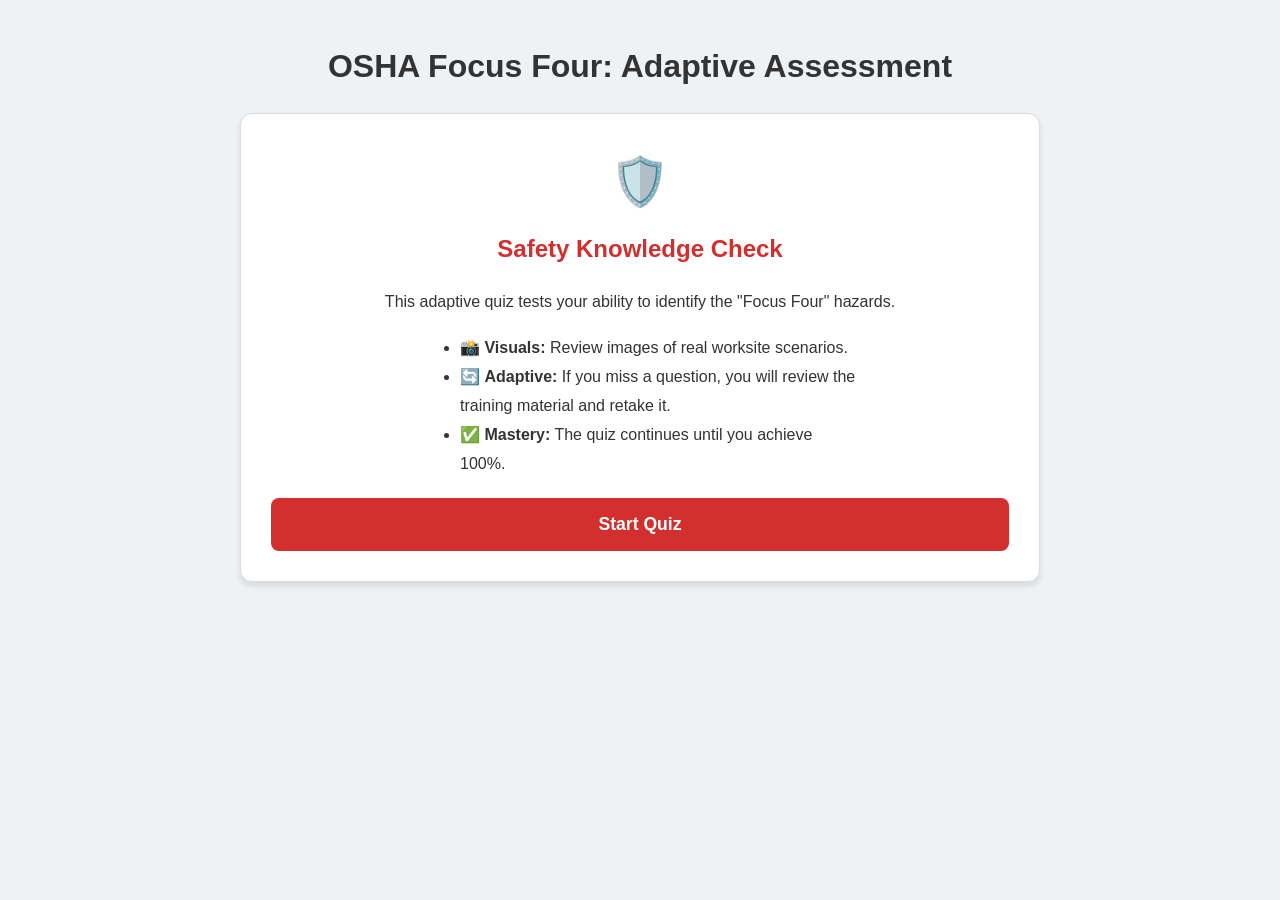
<file: index.html>
<!DOCTYPE html>
<html lang="en">
<head>
    <meta charset="UTF-8">
    <meta name="viewport" content="width=device-width, initial-scale=1.0">
    <title>OSHA Focus Four - Adaptive Quiz</title>
    <style>
        :root {
            --primary: #d32f2f;
            --secondary: #333;
            --light: #f4f4f4;
            --correct: #2e7d32;
            --wrong: #c62828;
            --shadow: 0 4px 6px rgba(0,0,0,0.1);
        }
        body { font-family: 'Segoe UI', Tahoma, Geneva, Verdana, sans-serif; line-height: 1.6; margin: 0; padding: 20px; background: #eef2f5; color: #333; }
        .container { max-width: 800px; margin: 20px auto; }
        
        /* State Views */
        .view { display: none; }
        .active { display: block; animation: fadeIn 0.4s ease-in-out; }

        /* Card Styles */
        .card { 
            border: 1px solid #ddd; 
            border-radius: 12px; 
            padding: 30px; 
            margin-bottom: 20px; 
            background: #fff; 
            box-shadow: var(--shadow); 
        }
        h1 { text-align: center; color: var(--secondary); margin-bottom: 20px; }
        h2 { color: var(--primary); margin-top: 0; }

        /* Quiz Styles */
        .question-meta { font-size: 0.85em; text-transform: uppercase; color: #666; letter-spacing: 1px; margin-bottom: 10px; font-weight: bold; }
        
        /* Explicitly styling the question text to ensure visibility */
        .question-text { 
            display: block;
            font-size: 1.4em; 
            font-weight: 600; 
            margin-bottom: 20px; 
            color: #111; 
            line-height: 1.4;
            border-left: 4px solid var(--primary);
            padding-left: 15px;
        }
        
        /* Image container */
        .question-media { 
            text-align: center; 
            margin: 20px 0; 
            background: #fff; 
            padding: 5px; 
            border-radius: 8px; 
        }
        .question-media img { 
            max-width: 100%; 
            max-height: 400px; 
            border-radius: 4px; 
            box-shadow: 0 2px 4px rgba(0,0,0,0.1);
            border: 1px solid #eee;
        }

        /* Options */
        .options { list-style: none; padding: 0; display: grid; gap: 10px; }
        .option { 
            background: #fff; 
            padding: 15px 20px; 
            border-radius: 8px; 
            cursor: pointer; 
            transition: all 0.2s; 
            border: 2px solid #e0e0e0; 
            font-size: 1.05em;
        }
        .option:hover { border-color: var(--primary); background: #fff5f5; }
        .option.selected { border-color: var(--primary); background: #ffebee; color: var(--primary); font-weight: bold; }

        /* Review Styles */
        .review-item { border: 1px solid #eee; border-left: 5px solid var(--primary); border-radius: 6px; padding: 20px; margin-bottom: 20px; background: #fff; }
        .review-context { background: #fafafa; padding: 15px; border-radius: 6px; margin-top: 15px; font-size: 0.95em; }
        .review-context img { max-width: 100%; height: auto; margin-top: 10px; border-radius: 4px; border: 1px solid #ddd; }
        
        /* Buttons */
        .btn { 
            display: block; 
            width: 100%; 
            padding: 16px; 
            background: var(--primary); 
            color: #fff; 
            border: none; 
            border-radius: 8px; 
            font-size: 1.1em; 
            font-weight: bold; 
            cursor: pointer; 
            text-align: center; 
            transition: background 0.2s; 
            margin-top: 20px;
        }
        .btn:hover { background: #b71c1c; }
        .btn:disabled { background: #ccc; cursor: not-allowed; }

        /* Progress Bar */
        .progress-container { height: 8px; background: #e0e0e0; border-radius: 4px; margin-bottom: 25px; overflow: hidden; }
        .progress-bar { height: 100%; background: var(--primary); width: 0%; transition: width 0.3s ease; }

        @keyframes fadeIn { from { opacity: 0; transform: translateY(5px); } to { opacity: 1; transform: translateY(0); } }
    </style>
</head>
<body>

<div class="container">
    <h1>OSHA Focus Four: Adaptive Assessment</h1>

    <div id="view-intro" class="view active">
        <div class="card" style="text-align: center;">
            <div style="font-size: 3em; margin-bottom: 10px;">🛡️</div>
            <h2>Safety Knowledge Check</h2>
            <p>This adaptive quiz tests your ability to identify the "Focus Four" hazards.</p>
            <ul style="text-align: left; margin: 20px auto; max-width: 400px; line-height: 1.8;">
                <li>📸 <strong>Visuals:</strong> Review images of real worksite scenarios.</li>
                <li>🔄 <strong>Adaptive:</strong> If you miss a question, you will review the training material and retake it.</li>
                <li>✅ <strong>Mastery:</strong> The quiz continues until you achieve 100%.</li>
            </ul>
            <button class="btn" onclick="app.startQuiz()">Start Quiz</button>
        </div>
    </div>

    <div id="view-quiz" class="view">
        <div class="card">
            <div class="progress-container">
                <div class="progress-bar" id="progress-bar"></div>
            </div>
            <div id="quiz-container">
                </div>
            <button class="btn" id="submit-btn" onclick="app.submitAnswer()" disabled>Submit Answer</button>
        </div>
    </div>

    <div id="view-review" class="view">
        <div class="card">
            <h2 id="score-header"></h2>
            <p>You missed the items below. Please review the lesson context and images before retaking them.</p>
        </div>
        <div id="review-list">
            </div>
        <button class="btn" onclick="app.retakeMissed()">Retake Missed Questions</button>
    </div>

    <div id="view-victory" class="view">
        <div class="card" style="text-align: center; padding: 50px;">
            <div style="font-size: 5em;">🏆</div>
            <h2 style="color: var(--correct); font-size: 2em; margin: 20px 0;">Certified Safe!</h2>
            <p>You have successfully identified all Focus Four hazards and achieved 100% mastery.</p>
            <br>
            <button class="btn" onclick="location.reload()">Restart Course</button>
        </div>
    </div>
</div>

<script>
/**
 * DATA STORE
 * Complete dataset with Images (img) and Text (question)
 */
const quizData = [
  {
    "id": "q1",
    "lesson": "Falls",
    "question": "From what heights do vertical drops in the construction industry become especially dangerous?",
    "img": "138070.jpg", 
    "options": ["2 feet or more", "4 feet or more", "6 feet or more", "8 feet or more"],
    "correct": 2,
    "reviewText": "Within the construction industry, vertical drops over <strong>6 feet</strong> are especially dangerous. Workers should always use fall protection when exposed to heights over 6 feet."
  },
  {
    "id": "q2",
    "lesson": "Identifying Fall Hazards",
    "question": "Is this a fall hazard? (Worker near edge)",
    "img": "534220.jpg",
    "options": ["Yes", "No"],
    "correct": 0,
    "reviewText": "<strong>Unprotected Sides and Edges:</strong> One of the major fall hazards is working near unprotected sides, edges, openings, or floor holes. If a worker can fall 6 feet or more, protection is required."
  },
  {
    "id": "q3",
    "lesson": "Identifying Fall Hazards",
    "question": "Is this a fall hazard? (Ladder Use)",
    "img": "9512003.jpg",
    "options": ["Yes", "No"],
    "correct": 0,
    "reviewText": "<strong>Unsafe Portable Ladder Use:</strong> Falls often occur when ladders move, slip, or when workers overreach or lose balance. Defective equipment or improper selection also contributes to hazards."
  },
  {
    "id": "q4",
    "lesson": "Identifying Fall Hazards",
    "question": "Is this a fall hazard? (Scaffolding)",
    "img": "8829869.jpg",
    "options": ["Yes", "No"],
    "correct": 0,
    "reviewText": "<strong>Improper Scaffold Construction:</strong> Scaffolds must have proper planking, stable footing, and guardrails. Weak supports or lack of access are major hazards."
  },
  {
    "id": "q5",
    "lesson": "Identifying Fall Hazards",
    "question": "Is this a fall hazard? (Roofing)",
    "img": "2317640.jpg",
    "options": ["Yes", "No"],
    "correct": 0,
    "reviewText": "<strong>Roofing Work:</strong> Work on roofs carries inherent fall risks due to slope and height. Proper fall arrest systems or guardrails must be used."
  },
  {
    "id": "q6",
    "lesson": "Struck-By Hazards",
    "question": "Is this a struck-by hazard? (Suspended Load)",
    "img": "18576025.jpg",
    "options": ["Yes", "No"],
    "correct": 0,
    "reviewText": "<strong>Flying, Falling, Swinging, or Rolling Objects:</strong> 'Struck-by' injuries are produced by forcible contact or impact between the injured person and an object or piece of equipment."
  },
  {
    "id": "q7",
    "lesson": "Struck-By Hazards",
    "question": "Is this a struck-by hazard? (Vehicle)",
    "img": "8829875.jpg",
    "options": ["Yes", "No"],
    "correct": 0,
    "reviewText": "<strong>Motor Vehicles:</strong> Workers are at risk of being struck by trucks, cars, or heavy equipment. This includes being run over or struck by swinging backhoes."
  },
   {
    "id": "q8",
    "lesson": "Struck-By Hazards",
    "question": "Is this a struck-by hazard? (Debris)",
    "img": "34025501.jpg",
    "options": ["Yes", "No"],
    "correct": 0,
    "reviewText": "<strong>Flying Objects:</strong> Objects can be propelled through space by tools or machinery. Powder-actuated tools are particularly dangerous as they drive fasteners with explosive force."
  },
    {
    "id": "q9",
    "lesson": "Caught-In/Between Hazards",
    "question": "Is this a caught hazard? (Trench)",
    "img": "8885116.jpg",
    "options": ["Yes", "No"],
    "correct": 0,
    "reviewText": "<strong>Cave-Ins:</strong> Unprotected trenches and excavations pose a high risk of cave-ins, which can crush or suffocate workers. This is a classic 'Caught-In' hazard."
  },
  {
    "id": "q10",
    "lesson": "Caught-In/Between Hazards",
    "question": "Is this a caught hazard? (Machinery)",
    "img": "8817847.jpg",
    "options": ["Yes", "No"],
    "correct": 0,
    "reviewText": "<strong>Unguarded Machinery:</strong> Injuries result from a person being squeezed, pinched, or compressed between two or more objects. Unguarded moving parts like gears and belts are major culprits."
  },
  {
    "id": "q11",
    "lesson": "Caught-In/Between Hazards",
    "question": "Is this a caught hazard? (Heavy Equipment)",
    "img": "5668922.jpg",
    "options": ["Yes", "No"],
    "correct": 0,
    "reviewText": "<strong>Pinned Between:</strong> Workers can be pinned between equipment and a solid object (like a wall or another piece of equipment). Never place yourself between a moving hazard and a stationary object."
  },
  {
    "id": "q12",
    "lesson": "Caught-In/Between Hazards",
    "question": "Is this a caught hazard? (Rotating Parts)",
    "img": "8853525.jpg",
    "options": ["Yes", "No"],
    "correct": 0,
    "reviewText": "<strong>Rotating Parts:</strong> Clothing, jewelry, or hair can get caught in rotating machinery, pulling the worker in. Ensure all guards are in place."
  },
  {
    "id": "q13",
    "lesson": "Electrocution Hazards",
    "question": "Is this an electrocution hazard? (Power Lines)",
    "img": "0130754.jpg",
    "options": ["Yes", "No"],
    "correct": 0,
    "reviewText": "<strong>Overhead Power Lines:</strong> Contact with overhead power lines is a leading cause of electrocution. Equipment (cranes, ladders) touching lines can be fatal."
  },
  {
    "id": "q14",
    "lesson": "Electrocution Hazards",
    "question": "Is this an electrocution hazard? (Damaged Cord)",
    "img": "8005368.jpg",
    "options": ["Yes", "No"],
    "correct": 0,
    "reviewText": "<strong>Damaged Cords:</strong> Extension and flexible cords with exposed wires or damaged insulation create shock and burn hazards. Always inspect cords before use."
  },
  {
    "id": "q15",
    "lesson": "Electrocution Hazards",
    "question": "Is this an electrocution hazard? (Panel Box)",
    "img": "7081425.jpg",
    "options": ["Yes", "No"],
    "correct": 0,
    "reviewText": "<strong>Energized Sources:</strong> Contact with energized sources like open panel boxes or live wires leads to electrical shock, burns, and electrocution. Only qualified personnel should work on live equipment."
  },
  {
    "id": "q16",
    "lesson": "Electrocution Hazards",
    "question": "Is this an electrocution hazard? (Wet Conditions)",
    "img": "7397169.jpg",
    "options": ["Yes", "No"],
    "correct": 0,
    "reviewText": "<strong>Wet Conditions:</strong> All electrical hazards are worse in wet or damp conditions. Water conducts electricity, significantly increasing the risk of shock."
  }
];

/**
 * APP LOGIC
 */
const app = {
    // State
    currentQueue: [],
    missedIds: [],
    currentIndex: 0,
    selectedOption: null,

    // Init
    init: function() {
        this.currentQueue = quizData.map(q => q.id);
        this.showView('view-intro');
    },

    // Navigation
    showView: function(viewId) {
        document.querySelectorAll('.view').forEach(el => el.classList.remove('active'));
        document.getElementById(viewId).classList.add('active');
    },

    startQuiz: function() {
        this.currentIndex = 0;
        this.missedIds = [];
        this.renderQuestion();
        this.showView('view-quiz');
    },

    // Rendering
    renderQuestion: function() {
        const qData = this.getQuestionData(this.currentQueue[this.currentIndex]);
        const container = document.getElementById('quiz-container');
        
        // Update Progress
        const percent = ((this.currentIndex) / this.currentQueue.length) * 100;
        document.getElementById('progress-bar').style.width = percent + '%';

        let html = '';
        
        // 1. Topic Label
        html += `<div class="question-meta">Topic: ${qData.lesson}</div>`;
        
        // 2. Question Text (Explicitly separate to ensure visibility)
        html += `<div class="question-text">${qData.question}</div>`;

        // 3. Image (Rendered in its own container below text)
        if (qData.img) {
            html += `
            <div class="question-media">
                <img src="assets/${qData.img}" alt="Question Image" onerror="this.style.display='none'">
            </div>`;
        }

        // 4. Options
        html += `<ul class="options">`;
        qData.options.forEach((opt, index) => {
            html += `<li class="option" onclick="app.selectOption(${index}, this)">${opt}</li>`;
        });
        html += `</ul>`;
        
        container.innerHTML = html;
        document.getElementById('submit-btn').disabled = true;
        document.getElementById('submit-btn').style.opacity = 0.5;
        this.selectedOption = null;
    },

    getQuestionData: function(id) {
        return quizData.find(q => q.id === id);
    },

    selectOption: function(index, el) {
        this.selectedOption = index;
        // Visuals
        document.querySelectorAll('.option').forEach(o => o.classList.remove('selected'));
        el.classList.add('selected');
        // Enable submit
        const btn = document.getElementById('submit-btn');
        btn.disabled = false;
        btn.style.opacity = 1;
    },

    submitAnswer: function() {
        const qId = this.currentQueue[this.currentIndex];
        const qData = this.getQuestionData(qId);

        // Logic
        if (this.selectedOption !== qData.correct) {
            this.missedIds.push(qId);
        }

        // Next
        this.currentIndex++;
        if (this.currentIndex < this.currentQueue.length) {
            this.renderQuestion();
        } else {
            this.finishRound();
        }
    },

    finishRound: function() {
        if (this.missedIds.length === 0) {
            this.showView('view-victory');
        } else {
            this.renderReview();
            this.showView('view-review');
        }
    },

    // Review Logic
    renderReview: function() {
        const list = document.getElementById('review-list');
        const score = Math.round(((this.currentQueue.length - this.missedIds.length) / this.currentQueue.length) * 100);
        
        document.getElementById('score-header').innerText = `You scored ${score}%. Review the ${this.missedIds.length} missed topics:`;
        
        list.innerHTML = '';

        this.missedIds.forEach(id => {
            const qData = this.getQuestionData(id);
            const div = document.createElement('div');
            div.className = 'review-item';
            
            // Build Review Item
            let content = `
                <div style="font-weight:bold; color:#d32f2f; margin-bottom:5px;">Missed Question:</div>
                <div style="margin-bottom:10px; font-weight:600;">${qData.question}</div>
                <div class="review-context">
                    ${qData.reviewText}
                </div>
            `;
            
            if(qData.img) {
                content += `<div style="text-align:center; margin-top:10px;"><img src="assets/${qData.img}" style="max-height:200px;"></div>`;
            }

            div.innerHTML = content;
            list.appendChild(div);
        });
    },

    retakeMissed: function() {
        // Reset queue to only missed questions
        this.currentQueue = [...this.missedIds];
        this.startQuiz();
    }
};

// Start
app.init();
</script>

</body>
</html>
</file>
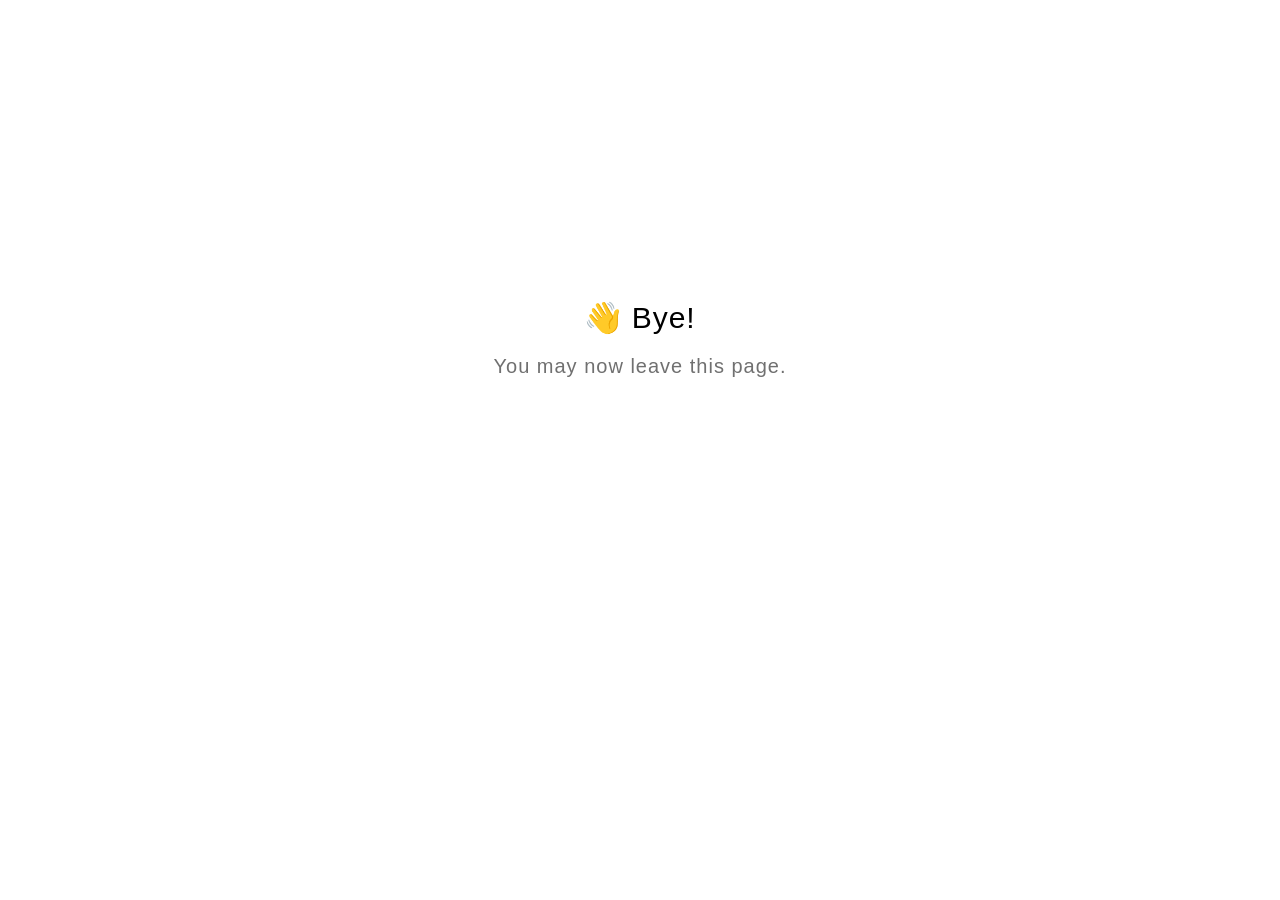
<file: goodbye.html>
<!DOCTYPE html>
<html lang="en">
  <head>
    <title>Goodbye</title>
    <meta charset="utf-8" lang="en">
    <style>
      html {
        font-size: 20px;
        font-family: 'lato', sans-serif;
        font-weight: lighter;
        letter-spacing: 0.05rem;
      }

      .goodbye-container {
        text-align: center;
        margin-top: 15rem;
      }

      .bye-message {
        font-size: 1.5rem;
      }

      .exit-text {
        color: #707070;
        margin-top: 1rem;
      }
    </style>
  </head>
  <body>
    <div class="goodbye-container">
      <div class="bye-message">👋 Bye!</div>
      <div class="exit-text">You may now leave this page.</div>
    </div>
  </body>
</html>
</file>
